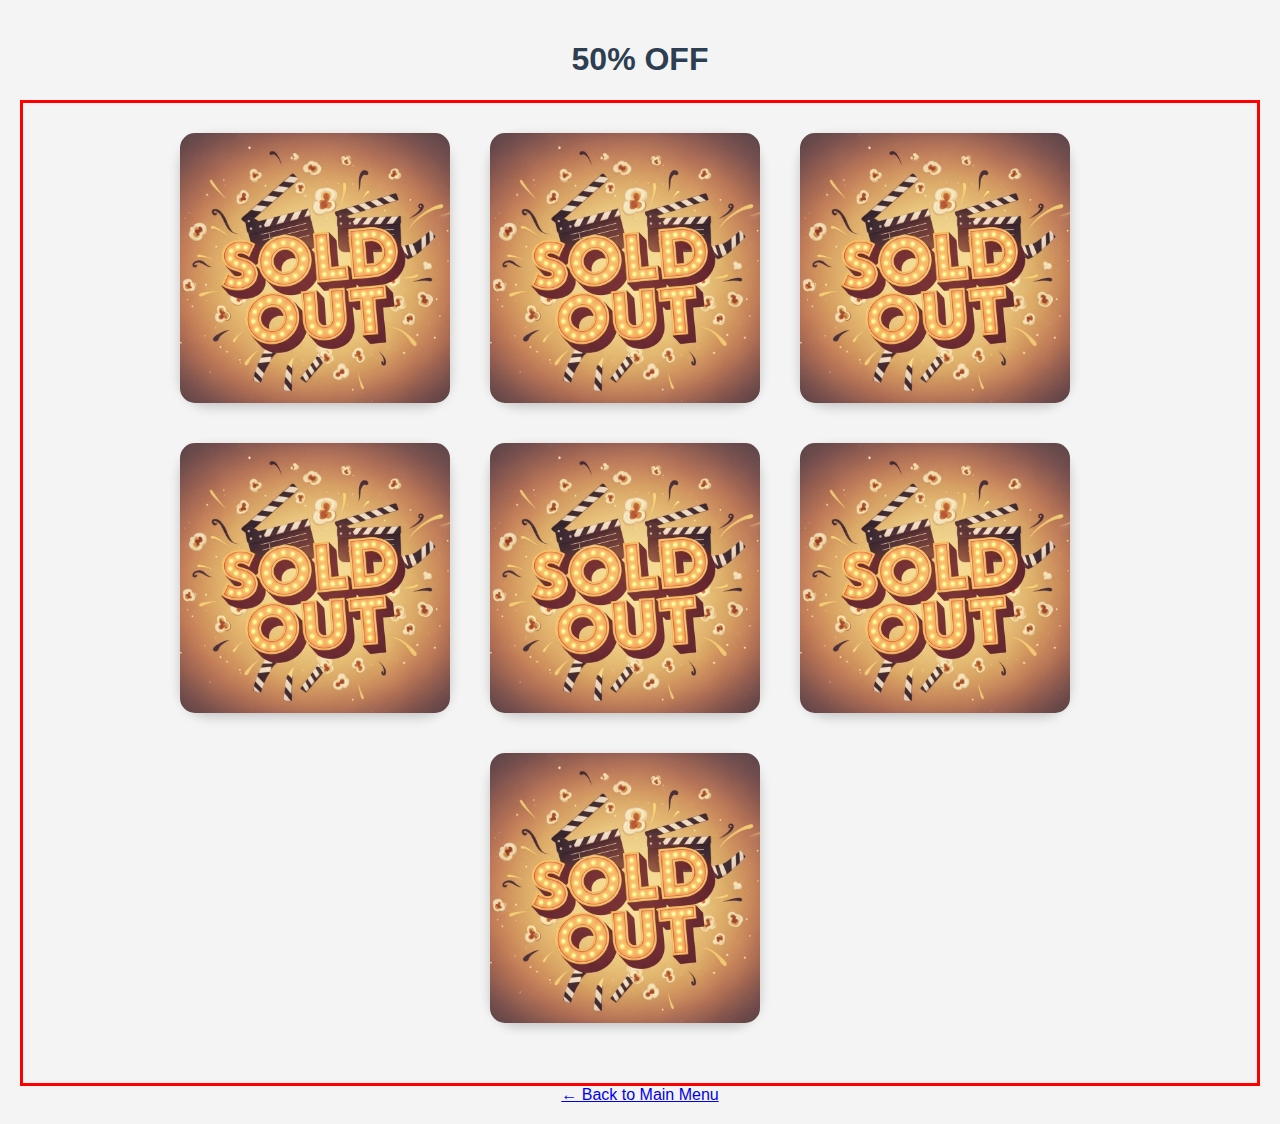
<file: 50_off.html>
<!DOCTYPE html>
<html lang="en">
<head>
    <meta charset="UTF-8">
    <meta name="viewport" content="width=device-width, initial-scale=1.0">
    <title>Regal Merchandise</title>
    <link rel="stylesheet" href="style.css">
</head>
<body>

    <div class="main-content-wrapper"></div>

    <h1>50% OFF</h1>

<div class="gallery-container">

    <div class="flip-card">
        <div class="flip-card-inner">
            <div class="flip-card-front">
                <img src="Merch/Sold Out.jpg" alt="SOld OUT">
            </div>
            <div class="flip-card-back">
                <p2><strong>Sorry!</strong></p2>
                <h3><strong>Check Other Locations</strong></h3> 
            </div>
        </div>
    </div>

    <div class="flip-card">
        <div class="flip-card-inner">
            <div class="flip-card-front">
                <img src="Merch/Sold Out.jpg" alt="SOld OUT">
            </div>
            <div class="flip-card-back">
                <p2><strong>Sorry!</strong></p2>
                <h3><strong>Check Other Locations</strong></h3> 
            </div>
        </div>
    </div>

    <div class="flip-card">
        <div class="flip-card-inner">
            <div class="flip-card-front">
                <img src="Merch/Sold Out.jpg" alt="SOld OUT">
            </div>
            <div class="flip-card-back">
                <p2><strong>Sorry!</strong></p2>
                <h3><strong>Check Other Locations</strong></h3> 
            </div>
        </div>
    </div>

    <div class="flip-card">
        <div class="flip-card-inner">
            <div class="flip-card-front">
                <img src="Merch/Sold Out.jpg" alt="SOld OUT">
            </div>
            <div class="flip-card-back">
                <p2><strong>Sorry!</strong></p2>
                <h3><strong>Check Other Locations</strong></h3> 
            </div>
        </div>
    </div>

    <div class="flip-card">
        <div class="flip-card-inner">
            <div class="flip-card-front">
                <img src="Merch/Sold Out.jpg" alt="SOld OUT">
            </div>
            <div class="flip-card-back">
                <p2><strong>Sorry!</strong></p2>
                <h3><strong>Check Other Locations</strong></h3> 
            </div>
        </div>
    </div> 

    <div class="flip-card">
        <div class="flip-card-inner">
            <div class="flip-card-front">
                <img src="Merch/Sold Out.jpg" alt="SOld OUT">
            </div>
            <div class="flip-card-back">
                <p2><strong>Sorry!</strong></p2>
                <h3><strong>Check Other Locations</strong></h3> 
            </div>
        </div>
    </div> 

    <div class="flip-card">
        <div class="flip-card-inner">
            <div class="flip-card-front">
                <img src="Merch/Sold Out.jpg" alt="SOld OUT">
            </div>
            <div class="flip-card-back">
                <p2><strong>Sorry!</strong></p2>
                <h3><strong>Check Other Locations</strong></h3> 
            </div>
        </div>
    </div> 

</div>

    </div> <script src="script.js"></script>

    <a href="index.html" class="back-button">← Back to Main Menu</a>

</body>
</html>
</file>
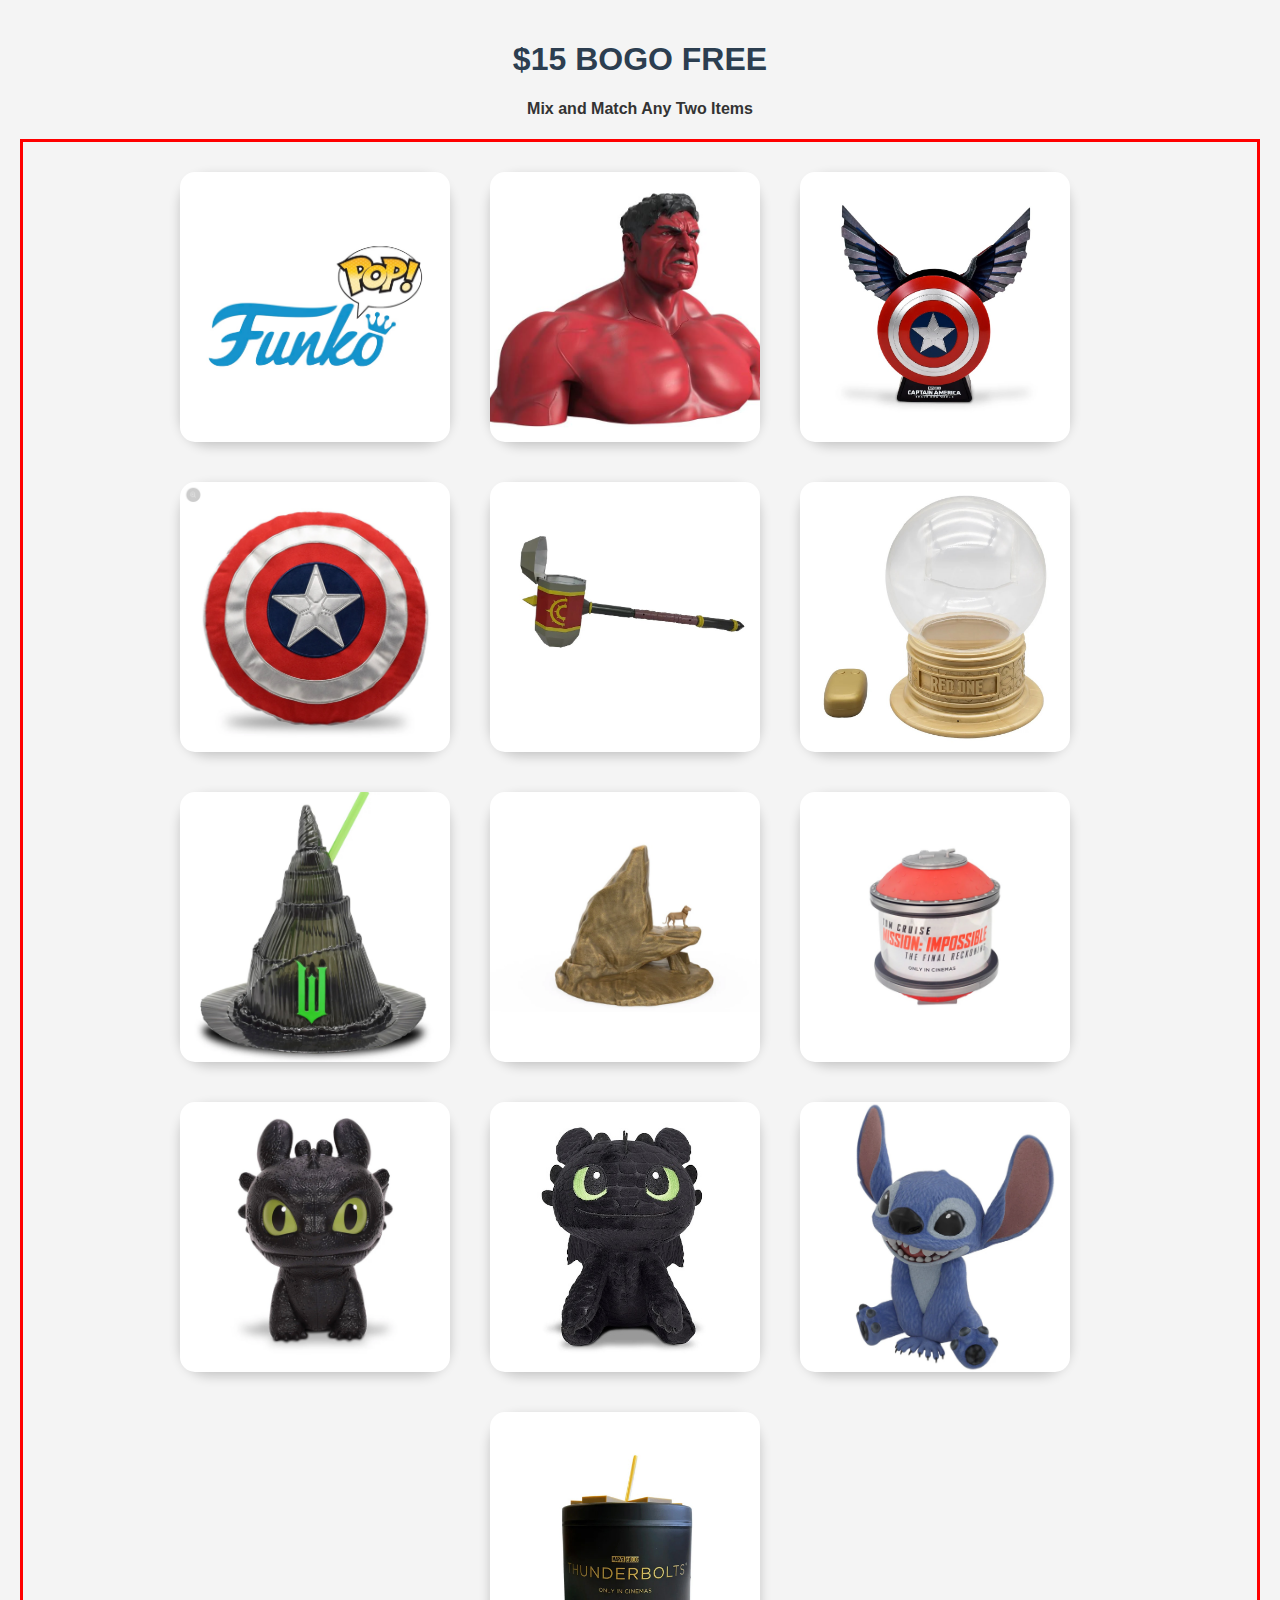
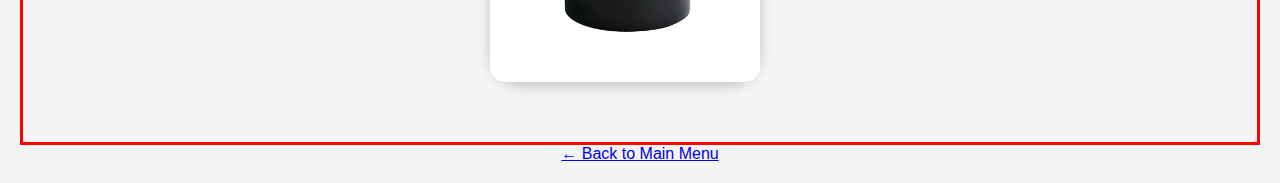
<file: bogo.html>
<!DOCTYPE html>
<html lang="en">
<head>
    <meta charset="UTF-8">
    <meta name="viewport" content="width=device-width, initial-scale=1.0">
    <title>Regal Merchandise</title>
    <link rel="stylesheet" href="style.css">
</head>
<body>

    <div class="main-content-wrapper"></div>

    <h1>$15 BOGO FREE</h1>
    <h4>Mix and Match Any Two Items</h4>

<div class="gallery-container">

    <div class="flip-card">
        <div class="flip-card-inner">
            <div class="flip-card-front">
                <img src="Merch/Funko.jpg" alt="Red Hulk Popcorn Bucket">
            </div>
            <div class="flip-card-back">
                <h3><strong>$15 BOGO FREE</strong></h3> 
                <h3><strong>All Funko Pops</strong></h3> 
                <p2><strong>Mix and Match</strong></p2>
                </div>
        </div>
    </div>

    <div class="flip-card">
        <div class="flip-card-inner">
            <div class="flip-card-front">
                <img src="Merch/Red Hulk.JPG" alt="Red Hulk Popcorn Bucket">
            </div>
            <div class="flip-card-back">
                <img src="Merch/Red Hulk_b.JPG" alt="Red Hulk Popcorn Bucket">
            </div>
        </div>
    </div>

    <div class="flip-card">
        <div class="flip-card-inner">
            <div class="flip-card-front">
                <img src="Merch/Winged Shield.JPG" alt="Winged Shield">
            </div>
            <div class="flip-card-back">
                <img src="Merch/Winged Shield_b.JPG" alt="Winged Shield">                
            </div>
        </div>
    </div>

    <div class="flip-card">
        <div class="flip-card-inner">
            <div class="flip-card-front">
                <img src="Merch/Shield Plush.jpg" alt="Shield Plush">
            </div>
            <div class="flip-card-back">
                <img src="Merch/Shield Plush_b.jpg" alt="Shield Plush">
            </div>
        </div>
    </div> 

    <div class="flip-card">
        <div class="flip-card-inner">
            <div class="flip-card-front">
                <img src="Merch/The Lord of the Rings - Hammer.JPG" alt="Hammer Popcorn Bucket">
            </div>
            <div class="flip-card-back">
                <img src="Merch/The Lord of the Rings - Hammer_b.JPG" alt="Hammer Popcorn Bucket">
            </div>
        </div>
    </div>

    <div class="flip-card">
        <div class="flip-card-inner">
            <div class="flip-card-front">
                <img src="Merch/Red One Snow Globe_1.JPG" alt="Snow Globe Popcorn Bucket">
            </div>
            <div class="flip-card-back">
                <img src="Merch/Red One Snow Globe.JPG" alt="Snow Globe Popcorn Bucket">
            </div>
        </div>
    </div>

    <div class="flip-card">
        <div class="flip-card-inner">
            <div class="flip-card-front">
                <img src="Merch/Elphaba's Hat Cup.jpg" alt="Elphaba's Hat Cup">
            </div>
            <div class="flip-card-back">
                <img src="Merch/Elphaba's Hat Cup_b.jpg" alt="Elphaba's Hat Cup">
            </div>
        </div>
    </div> 

    <div class="flip-card">
        <div class="flip-card-inner">
            <div class="flip-card-front">
                <img src="Merch/Pride Rock Popcorn Bucket.jpg" alt="Pride Rock Popcorn Bucket">
            </div>
            <div class="flip-card-back">
                <img src="Merch/Pride Rock Popcorn Bucket_b.jpg" alt="Pride Rock Popcorn Bucket">
            </div>
        </div>
    </div> 

    <div class="flip-card">
        <div class="flip-card-inner">
            <div class="flip-card-front">
                <img src="Merch/Final Reckoning Vault.jpg" alt="Final Reckoning Vault">
            </div>
            <div class="flip-card-back">
                <img src="Merch/Final Reckoning Vault_b.jpg" alt="Final Reckoning Vault">
            </div>
        </div>
    </div>

    <div class="flip-card">
        <div class="flip-card-inner">
            <div class="flip-card-front">
                <img src="Merch/Toothless Popcorn Bucket.jpg" alt="Toothless Popcorn Bucket">
            </div>
            <div class="flip-card-back">
                <img src="Merch/Toothless Popcorn Bucket_b.jpg" alt="Toothless Popcorn Bucket">
            </div>
        </div>
    </div>

    <div class="flip-card">
        <div class="flip-card-inner">
            <div class="flip-card-front">
                <img src="Merch/Shoulder Buddy.jpg" alt="Shoulder Buddy">
            </div>
            <div class="flip-card-back">
                <img src="Merch/Shoulder Buddy_b.jpg" alt="Shoulder Buddy">
            </div>
        </div>
    </div>

    <div class="flip-card">
        <div class="flip-card-inner">
            <div class="flip-card-front">
                <img src="Merch/Stitch.jpg" alt="Stitch Popcorn Bucket">
            </div>
            <div class="flip-card-back">
                <img src="Merch/Stitch_b.jpg" alt="Stitch Popcorn Bucket">
            </div>
        </div>
    </div>

    <div class="flip-card">
        <div class="flip-card-inner">
            <div class="flip-card-front">
                <img src="Merch/Thunderbolts* Drink Combo.jpg" alt="Stitch Popcorn Bucket">
            </div>
            <div class="flip-card-back">
                <img src="Merch/Thunderbolts* Drink Combo_b.jpg" alt="Stitch Popcorn Bucket">
            </div>
        </div>
    </div>
    
</div>

    </div> <script src="script.js"></script>

    <a href="index.html" class="back-button">← Back to Main Menu</a>

</body>
</html>
</file>
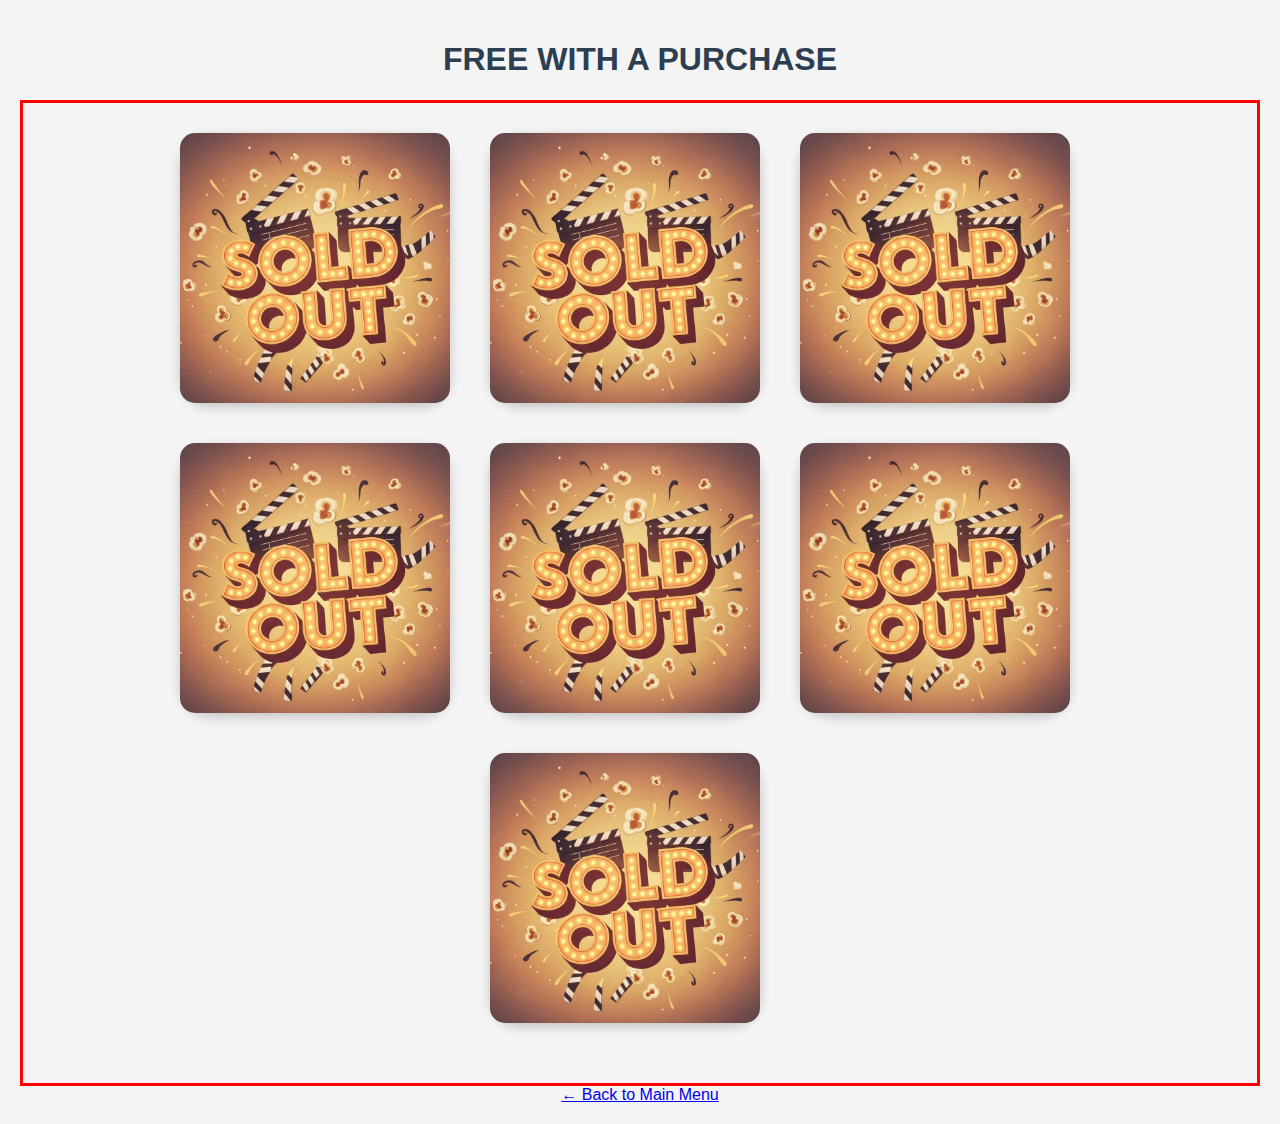
<file: Free_wp.html>
<!DOCTYPE html>
<html lang="en">
<head>
    <meta charset="UTF-8">
    <meta name="viewport" content="width=device-width, initial-scale=1.0">
    <title>Regal Merchandise</title>
    <link rel="stylesheet" href="style.css">
</head>
<body>

    <div class="main-content-wrapper"></div>

    <h1>FREE WITH A PURCHASE</h1>

<div class="gallery-container">

    <div class="flip-card">
        <div class="flip-card-inner">
            <div class="flip-card-front">
                <img src="Merch/Sold Out.jpg" alt="SOld OUT">
            </div>
            <div class="flip-card-back">
                <p2><strong>Sorry!</strong></p2>
                <h3><strong>Check Other Locations</strong></h3> 
            </div>
        </div>
    </div>

    <div class="flip-card">
        <div class="flip-card-inner">
            <div class="flip-card-front">
                <img src="Merch/Sold Out.jpg" alt="SOld OUT">
            </div>
            <div class="flip-card-back">
                <p2><strong>Sorry!</strong></p2>
                <h3><strong>Check Other Locations</strong></h3> 
            </div>
        </div>
    </div>

    <div class="flip-card">
        <div class="flip-card-inner">
            <div class="flip-card-front">
                <img src="Merch/Sold Out.jpg" alt="SOld OUT">
            </div>
            <div class="flip-card-back">
                <p2><strong>Sorry!</strong></p2>
                <h3><strong>Check Other Locations</strong></h3> 
            </div>
        </div>
    </div>

    <div class="flip-card">
        <div class="flip-card-inner">
            <div class="flip-card-front">
                <img src="Merch/Sold Out.jpg" alt="SOld OUT">
            </div>
            <div class="flip-card-back">
                <p2><strong>Sorry!</strong></p2>
                <h3><strong>Check Other Locations</strong></h3> 
            </div>
        </div>
    </div>

    <div class="flip-card">
        <div class="flip-card-inner">
            <div class="flip-card-front">
                <img src="Merch/Sold Out.jpg" alt="SOld OUT">
            </div>
            <div class="flip-card-back">
                <p2><strong>Sorry!</strong></p2>
                <h3><strong>Check Other Locations</strong></h3> 
            </div>
        </div>
    </div> 

    <div class="flip-card">
        <div class="flip-card-inner">
            <div class="flip-card-front">
                <img src="Merch/Sold Out.jpg" alt="SOld OUT">
            </div>
            <div class="flip-card-back">
                <p2><strong>Sorry!</strong></p2>
                <h3><strong>Check Other Locations</strong></h3> 
            </div>
        </div>
    </div> 

    <div class="flip-card">
        <div class="flip-card-inner">
            <div class="flip-card-front">
                <img src="Merch/Sold Out.jpg" alt="SOld OUT">
            </div>
            <div class="flip-card-back">
                <p2><strong>Sorry!</strong></p2>
                <h3><strong>Check Other Locations</strong></h3> 
            </div>
        </div>
    </div> 

</div>

    </div> <script src="script.js"></script>

    <a href="index.html" class="back-button">← Back to Main Menu</a>

</body>
</html>
</file>
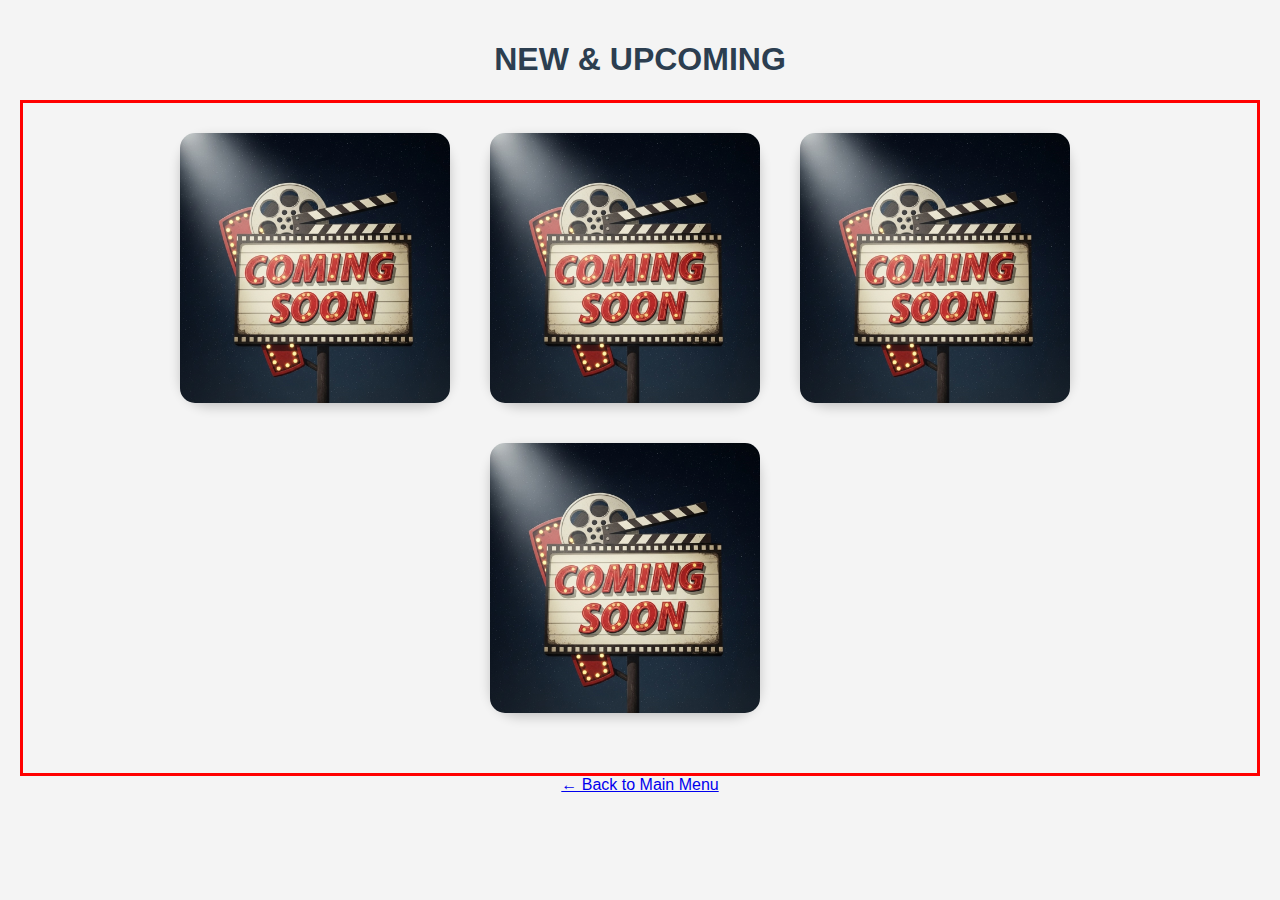
<file: New_up.html>
<!DOCTYPE html>
<html lang="en">
<head>
    <meta charset="UTF-8">
    <meta name="viewport" content="width=device-width, initial-scale=1.0">
    <title>Regal Merchandise</title>
    <link rel="stylesheet" href="style.css">
</head>
<body>

    <div class="main-content-wrapper"></div>

    <h1>NEW & UPCOMING</h1>

<div class="gallery-container">

    <div class="flip-card">
        <div class="flip-card-inner">
            <div class="flip-card-front">
                <img src="Merch/Coming soon.jpg" alt="SOld OUT">
            </div>
            <div class="flip-card-back">
                <h3><strong>Check Check Back Soon</strong></h3> 
            </div>
        </div>
    </div>

    <div class="flip-card">
        <div class="flip-card-inner">
            <div class="flip-card-front">
                <img src="Merch/Coming soon.jpg" alt="SOld OUT">
            </div>
            <div class="flip-card-back">
                <h3><strong>Check Check Back Soon</strong></h3> 
            </div>
        </div>
    </div>

    <div class="flip-card">
        <div class="flip-card-inner">
            <div class="flip-card-front">
                <img src="Merch/Coming soon.jpg" alt="SOld OUT">
            </div>
            <div class="flip-card-back">
                <h3><strong>Check Check Back Soon</strong></h3> 
            </div>
        </div>
    </div>

    <div class="flip-card">
        <div class="flip-card-inner">
            <div class="flip-card-front">
                <img src="Merch/Coming soon.jpg" alt="SOld OUT">
            </div>
            <div class="flip-card-back">
                <h3><strong>Check Check Back Soon</strong></h3> 
            </div>
        </div>
    </div>

</div>

    </div> <script src="script.js"></script>

    <a href="index.html" class="back-button">← Back to Main Menu</a>

</body>
</html>
</file>
<file: style.css>
/* General Body & Layout Styles */
body {
    font-family: Arial, sans-serif;
    background-color: #f4f4f4;
    margin: 0;
    padding: 20px;
    text-align: center;
    color: #333;
}

h1 {
    color: #2c3e50;
}

.gallery-container {
    display: flex;
    flex-wrap: wrap;
    justify-content: center;
    gap: 10px; /* Space between cards */
    padding: 30px;
    border: 3px solid red;
}

/* The main container for each card */
.flip-card {
    background-color: transparent;
    width: 300px;
    height: 300px;
    perspective: 1000px; /* Gives the 3D effect */
    cursor: pointer;
}

/* This container is needed to position the front and back side */
.flip-card-inner {
    position: relative;
    width: 90%;
    height: 90%;
    transition: transform 0.8s; /* Speed of the flip animation */
    transform-style: preserve-3d;
    box-shadow: 0 4px 12px rgba(0, 0, 0, 0.2);
    border-radius: 30px;
}

/* The class that gets toggled by JavaScript to perform the flip */
.flip-card-inner.is-flipped {
    transform: rotateY(180deg);
}

/* Position the front and back sides */
.flip-card-front, .flip-card-back {
    position: absolute;
    width: 100%;
    height: 100%;
    -webkit-backface-visibility: hidden; /* For Safari */
    backface-visibility: hidden;
    border-radius: 15px;
    overflow: hidden; /* Ensures content fits within rounded corners */
}

/* Style the front side (the image) */
.flip-card-front img {
    width: 100%;
    height: 100%;
    object-fit: cover; /* Ensures the image covers the area without distortion */
}

/* Style the back side (the text details) */
.flip-card-back {
    background-color: #FF6900; /* Orange background */
    color: white;
    transform: rotateY(180deg); /* Start with the back side flipped away */
    display: flex;
    flex-direction: column;
    justify-content: center;
    align-items: center;
    padding: 20px;
    box-sizing: border-box; /* Ensures padding doesn't affect the total width/height */
}

.flip-card-back h3 {
    font-size: 2rem;
    margin-top: 0;
    color: #1abc9c; /* A nice accent color */
}

.flip-card-back p {
    font-size: 1rem;
    line-height: 2;
    margin: 10px 0;

}    
    
.flip-card-back p2 {
    font-size: 8rem;
    margin-top: 0;
    color: #FFFFFF; /* White */
}
</file>
